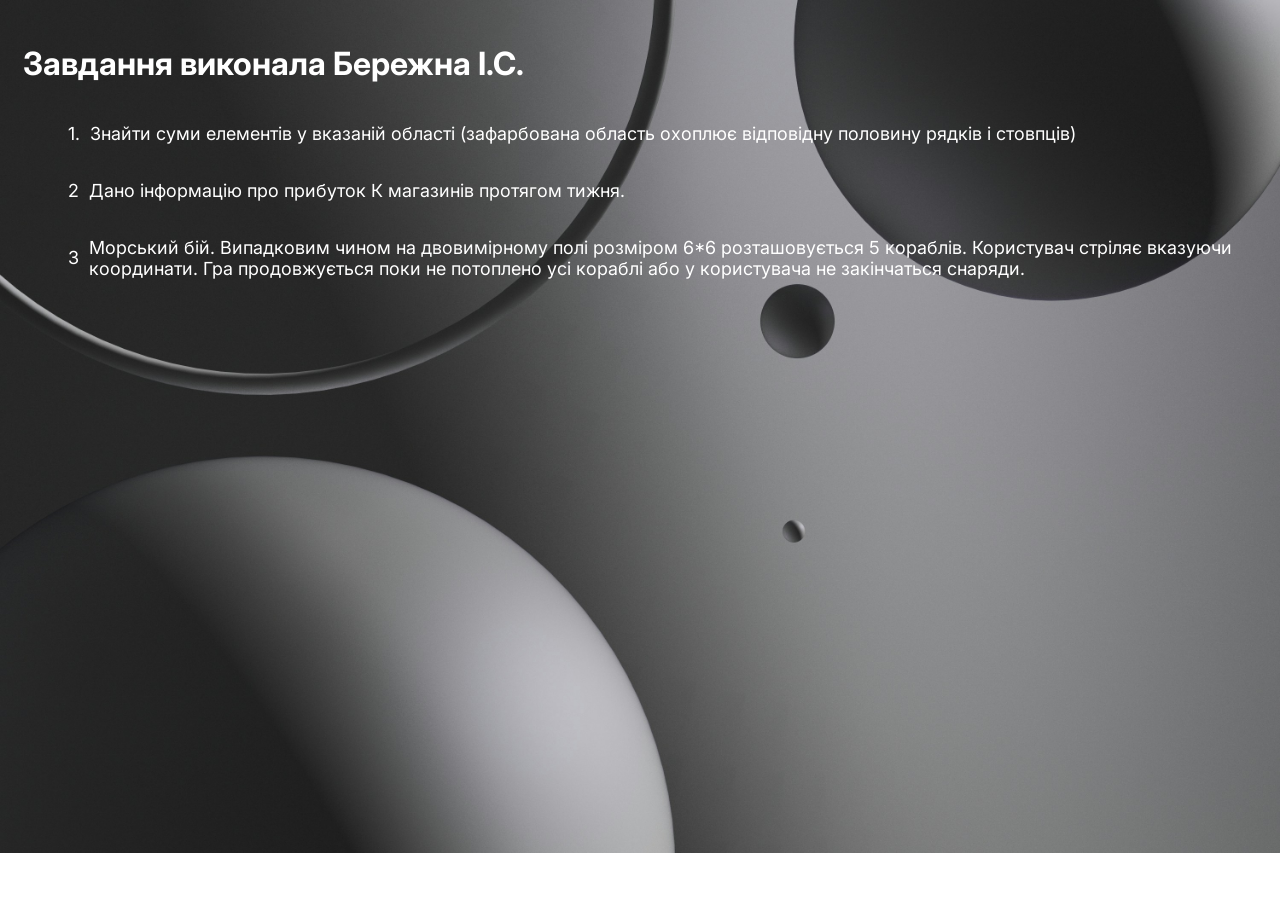
<file: index.html>
<!DOCTYPE html>
<html lang="en">
  <head>
    <meta charset="UTF-8" />
    <meta name="viewport" content="width=device-width, initial-scale=1.0" />
    <link rel="stylesheet" href="style/style.css" />
    <title>Document</title>
  </head>
  <body>
    <h1>Завдання виконала Бережна І.С.</h1>
    <ul>
      <li>
        <a href="tasks/task1.html">
          <span>1.</span>
          <p>Знайти суми елементів у вказаній області (зафарбована область охоплює відповідну половину рядків і стовпців)</p>
        </a>
      </li>
      <li>
        <a href="tasks/task2.html">
          <span>2</span>
          <p>Дано інформацію про прибуток К магазинів протягом тижня.</p>
        </a>
      </li>
      <li>
        <a href="tasks/task3.html">
          <span>3</span>
          <p>Морський бій. Випадковим чином на двовимірному полі розміром 6*6 розташовується 5 кораблів. Користувач стріляє вказуючи координати. Гра продовжується поки не потоплено усі кораблі або у користувача не закінчаться снаряди.</p>
        </a>
      </li>
    </ul>
  </body>
</html>
</file>
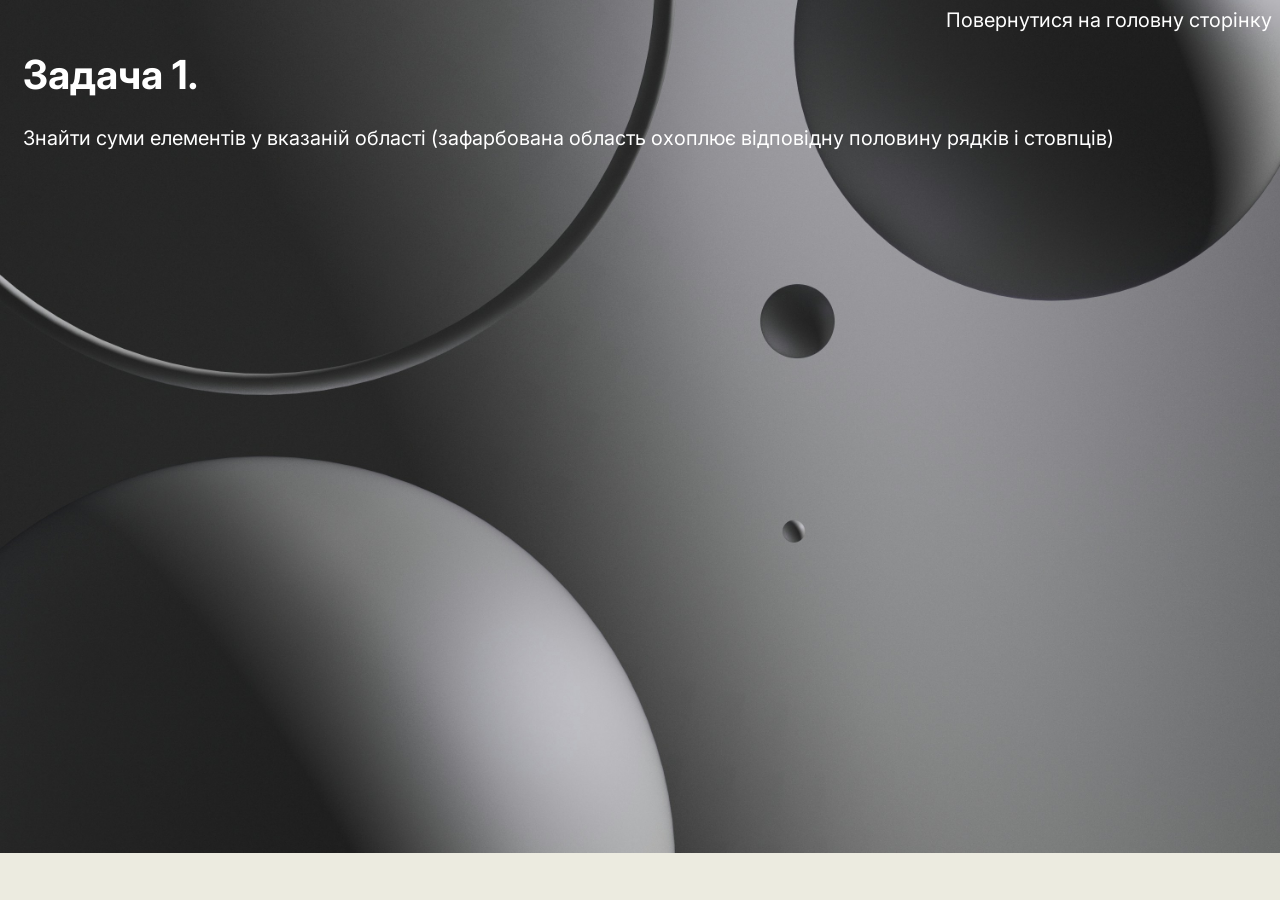
<file: tasks/task1.html>
<!DOCTYPE html>
<html lang="ukr">
  <head>
    <meta charset="UTF-8" />
    <meta name="viewport" content="width=device-width, initial-scale=1.0" />
    <title>Document</title>
    <link rel="stylesheet" href="../style/style.css" />
    <link rel="stylesheet" href="../style/task_style.css" />
  </head>
  <body>
    <h1>Задача 1.</h1>
    <p>Знайти суми елементів у вказаній області (зафарбована область охоплює відповідну половину рядків і стовпців)</p>
    <a href="../index.html" class="back-link">Повернутися на головну сторінку</a>
    <script>
      if (confirm('Почати тестування?')) {
        //1. Приклад масива
        function generateTable(rowsNumber, colsNumber, minValue = 0, maxValue = 50) {
          const table = [];
          for (let rowIndex = 0; rowIndex < rowsNumber; rowIndex++) {
            table.push([]);
            for (let colIndex = 0; colIndex < colsNumber; colIndex++) {
              let randNumb = minValue + Math.floor(Math.random() * (maxValue - minValue + 1));
              table[rowIndex].push(randNumb);
            }
          }
          return table;
        }
        let numbersArr = generateTable(4, 8);

        document.write(`Дано масив:<br><table>`);
        numbersArr.forEach((row) => {
          document.write(`<tr>`);
          row.forEach((num) => {
            document.write(`<td>${num}</td>`);
          });
          document.write(`</tr>`);
        });
        document.write(`</table>`);

        let sum1 = 0;
        for (let row = 0; row < 2; row++) {
          for (let column = 0; column < 4; column++) {
            sum1 += numbersArr[row][column];
          }
        }
        document.write(`1. Сума рядків від 0 до половини, стовпці від 0 до половини становить - ${sum1} <br>`);

        let sum2 = 0;
        for (let row = 0; row < 2; row++) {
          for (let column = 4; column < 8; column++) {
            sum2 += numbersArr[row][column];
          }
        }
        document.write(`2. Сума рядків від 0 до половини, стовпці від половини до кінця становить - ${sum2} <br>`);

        let sum3 = 0;
        for (let row = 2; row < 4; row++) {
          for (let column = 0; column < 4; column++) {
            sum3 += numbersArr[row][column];
          }
        }
        document.write(`3. Сума рядків (від половини до кінця, стовпці від 0 до половини становить - ${sum3} <br>`);

        let sum4 = 0;
        for (let row = 2; row < 4; row++) {
          for (let column = 4; column < 8; column++) {
            sum4 += numbersArr[row][column];
          }
        }
        document.write(`4. Сума рядків (від половини до кінця, стовпці від 0 до половини становить - ${sum4} <br>`);

        let sum5 = 0;
        for (let row = 1; row < numbersArr.length; row += 2) {
          for (let column = 0; column < numbersArr[row].length; column++) {
            sum5 += numbersArr[row][column];
          }
        }
        document.write(`5. Сума парних рядків - ${sum5} <br>`);

        let sum6 = 0;
        for (let row = 0; row < numbersArr.length; row++) {
          for (let column = 1; column < numbersArr[row].length; column += 2) {
            sum6 += numbersArr[row][column];
          }
        }
        document.write(`6. Сума непарних стовпців - ${sum6} <br>`);

        let sum7 = 0;
        for (let row = 0; row < numbersArr.length; row++) {
          if (row % 2 !== 0) {
            for (let column = 0; column < numbersArr[row].length; column += 2) {
              sum7 += numbersArr[row][column];
            }
          } else
            for (let column = 1; column < numbersArr[row].length; column += 2) {
              sum7 += numbersArr[row][column];
            }
        }
        document.write(`7. Cума у парних рядках – непарні стовпці, у непарних – парні - ${sum7} <br>`);
      }
    </script>
  </body>
</html>
</file>
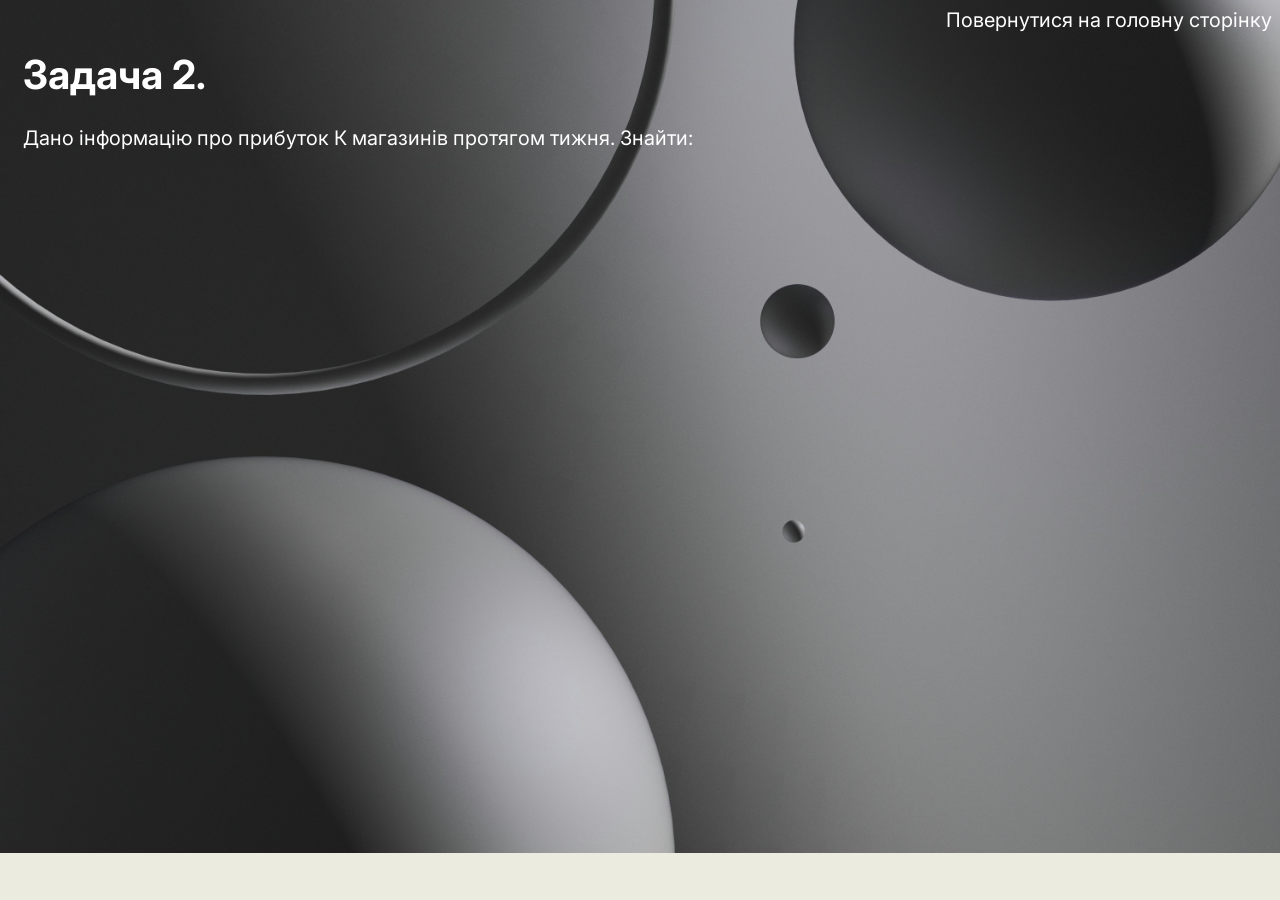
<file: tasks/task2.html>
<!DOCTYPE html>
<html lang="ukr">
  <head>
    <meta charset="UTF-8" />
    <meta name="viewport" content="width=device-width, initial-scale=1.0" />
    <title>Document</title>
    <link rel="stylesheet" href="../style/style.css" />
    <link rel="stylesheet" href="../style/task_style.css" />
  </head>
  <body>
    <h1>Задача 2.</h1>
    <p>Дано інформацію про прибуток К магазинів протягом тижня. Знайти:</p>
    <a href="../index.html" class="back-link">Повернутися на головну сторінку</a>
    <script>
      if (confirm('Почати тестування?')) {
        //1. Приклад масива
        function generateTable(rowsNumber, colsNumber, minValue = 0, maxValue = 50) {
          const table = [];
          for (let rowIndex = 0; rowIndex < rowsNumber; rowIndex++) {
            table.push([]);
            for (let colIndex = 0; colIndex < colsNumber; colIndex++) {
              let randNumb = minValue + Math.floor(Math.random() * (maxValue - minValue + 1));
              table[rowIndex].push(randNumb);
            }
          }
          return table;
        }
        let profitList = generateTable(4, 7);

        function createTable(arr) {
          document.write(`<table>`);
          arr.forEach((row) => {
            document.write(`<tr>`);
            row.forEach((num) => {
              document.write(`<td>${num}</td>`);
            });
            document.write(`</tr>`);
          });
          document.write(`</table>`);
        }
        createTable(profitList);
        for (let i = 0; i < 4; i++) {
          let sum = 0;
          let shopProfit = profitList[i];
          for (let dayOfWeek of shopProfit) {
            sum += dayOfWeek;
          }
          document.write(`1.${i + 1} Загальний прибуток за тиждень магазину номер ${i + 1} становить - ${sum} <br>`);
        }
        document.write(`<br><br>`);
        for (let dayOfWeek = 0; dayOfWeek < 7; dayOfWeek++) {
          let sum = 0;
          for (let shopProfit = 0; shopProfit < 4; shopProfit++) {
            sum += profitList[shopProfit][dayOfWeek];
          }
          document.write(`2.${dayOfWeek + 1} Загальний прибуток усіх магазинів за ${dayOfWeek + 1} день становить ${sum} <br>`);
        }
        document.write(`<br><br>`);

        for (let shopProfit = 0; shopProfit < 4; shopProfit++) {
          let sum = 0;
          for (let dayOfWeek = 0; dayOfWeek < 5; dayOfWeek++) {
            sum += profitList[shopProfit][dayOfWeek];
          }
          document.write(`3.${shopProfit + 1} Загальний прибуток за робочі дні за ${shopProfit + 1} неділю становить ${sum} <br>`);
        }
        document.write(`<br><br>`);

        for (let shopProfit = 0; shopProfit < 4; shopProfit++) {
          let sum = 0;
          for (let dayOfWeek = 5; dayOfWeek < 7; dayOfWeek++) {
            sum += profitList[shopProfit][dayOfWeek];
          }
          document.write(`4.${shopProfit + 1} Загальний прибуток за вихідні дні за ${shopProfit + 1} неділю становить ${sum} <br>`);
        }
        document.write(`<br><br>`);

        let maxSumWednesday = 0;
        for (let shopProfit = 0; shopProfit < 4; shopProfit++) {
          if (profitList[shopProfit][2] > maxSumWednesday) maxSumWednesday = profitList[shopProfit][2];
        }
        document.write(`5. Максимальний прибуток за середу становить ${maxSumWednesday} <br>`);

        document.write(`<br><br>`);

        let newProfitList1 = profitList.flat(Infinity).filter((el) => el > 30);
        document.write(`6. Загальний список (одновимірний масив) зі значеннями, які є більші за 30 має вигляд <br> ${newProfitList1}`);
        document.write(`<br><br>`);

        for (let shopProfit = 0; shopProfit < profitList.length; shopProfit++) {
          profitList[shopProfit].sort((a, b) => {
            if (a - b < 0) return -1;
            else if (a - b > 0) return 1;
            else return 0;
          });
          document.write(`7.${shopProfit + 1} Tиждень ${shopProfit + 1} за зростанням ${profitList[shopProfit]} <br>`);
        }
        document.write(`<br><br>`);

        profitList.sort((a, b) => Math.max(...a) - Math.max(...b));
        document.write(`8. Відсортований масив за спаданням максимального елементи у цьому тижні<br>`);

        createTable(profitList);
        document.write(`<br><br>`);

        for (let week = 0; week < profitList.length; week++) {
          let s = 0;
          for (let day = 0; day < profitList[week].length; day++) {
            s += profitList[week][day];
          }
          profitList[week].push(s);
        }
        profitList.sort((a, b) => b[b.length - 1] - a[a.length - 1]);
        for (let week = 0; week < profitList.length; week++) {
          profitList[week].pop();
        }
        document.write(`9. Упорядкувати тижні (рядки) за спаданням суми елементів у рядку (тобто при порівнянні двох рядків треба знайти суму кожного з рядків і порівнювати ці суми, на основі цих сум буде зрозуміло, який з елементів повинен іти раніше): `);

        createTable(profitList);
      }
    </script>
  </body>
</html>
</file>
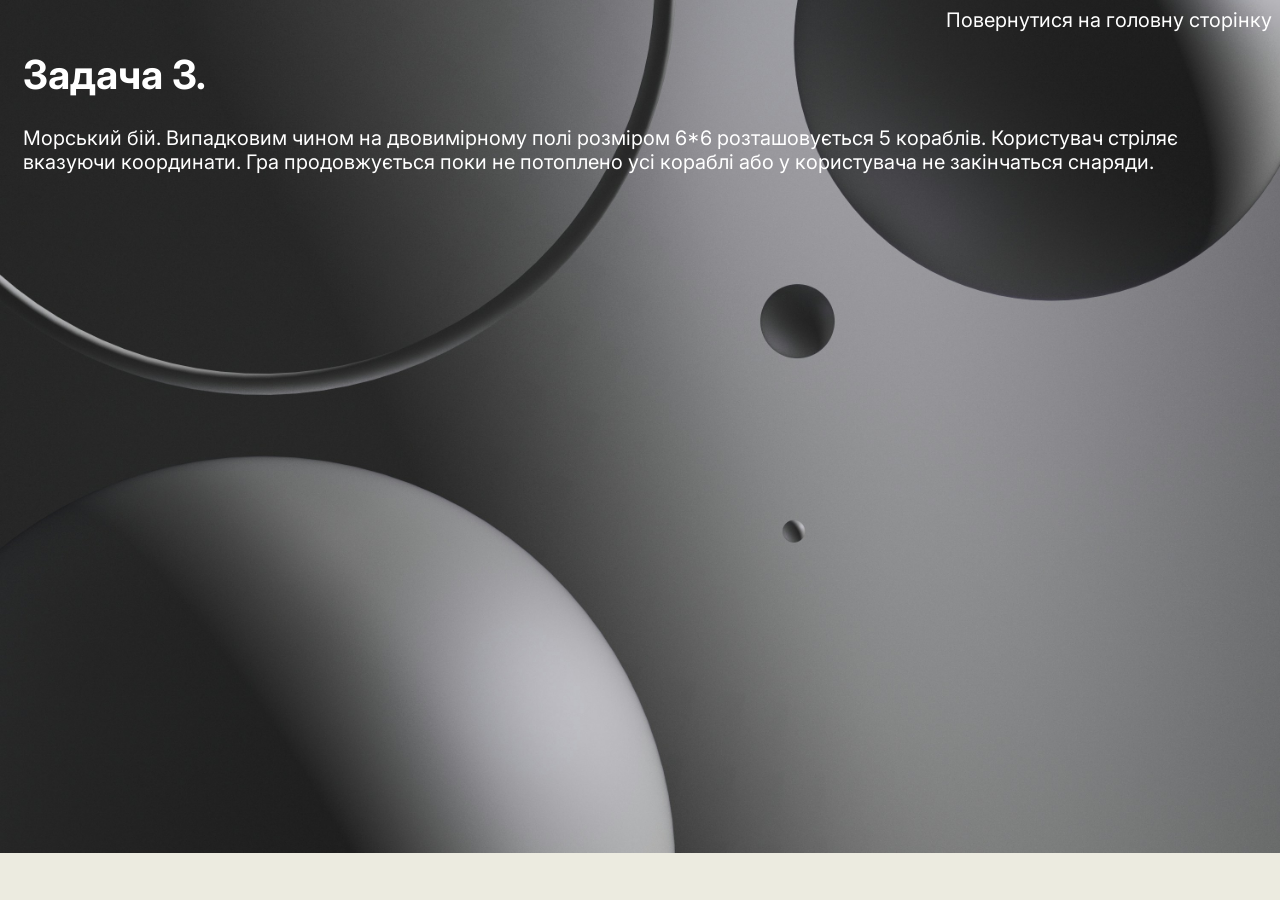
<file: tasks/task3.html>
<!DOCTYPE html>
<html lang="ukr">
  <head>
    <meta charset="UTF-8" />
    <meta name="viewport" content="width=device-width, initial-scale=1.0" />
    <title>Document</title>
    <link rel="stylesheet" href="../style/style.css" />
    <link rel="stylesheet" href="../style/task_style.css" />
  </head>
  <body>
    <h1>Задача 3.</h1>
    <p>Морський бій. Випадковим чином на двовимірному полі розміром 6*6 розташовується 5 кораблів. Користувач стріляє вказуючи координати. Гра продовжується поки не потоплено усі кораблі або у користувача не закінчаться снаряди.</p>
    <a href="../index.html" class="back-link">Повернутися на головну сторінку</a>
    <script>
      if (confirm('Почати тестування?')) {
        //1. Вводимо необхідні дані
        function generateTable(rowsNumber, colsNumber, minValue = 0, maxValue = 5) {
          const table = [];
          for (let rowIndex = 0; rowIndex < rowsNumber; rowIndex++) {
            table.push([]);
            for (let colIndex = 0; colIndex < colsNumber; colIndex++) {
              let randNumb = minValue + Math.floor(Math.random() * (maxValue - minValue + 1));
              table[rowIndex].push(randNumb);
            }
          }
          return table;
        }
        let battleshipArr = generateTable(6, 6);

        const ship = generateTable(5, 2);

        let shotsNumber = 5;

        while (shotsNumber > 0) {
          let numX = parseInt(prompt('Введіть координату X (0–5)', ''));
          let numY = parseInt(prompt('Введіть координату Y (0–5)', ''));

          // Перевірка
          if (isNaN(numX) || isNaN(numY) || numX < 0 || numX > 5 || numY < 0 || numY > 5) {
            alert('Некоректні координати. Введіть X від 0 до 5 і Y від 0 до 5.');
            continue;
          }

          let hit = false;

          for (let shipNumb = 0; shipNumb < ship.length; shipNumb++) {
            //console.log(`Ваш постріл: (${numX}, ${numY})`);
            // console.log('В цій клітинці значення:', ship[numX][numY]);
            if (ship[shipNumb][0] === numX && ship[shipNumb][1] === numY) {
              alert('Корабель убит!');
              ship.splice(shipNumb, 1);
              hit = true;
              break;
            }
          }

          if (!hit) {
            alert('Промах!');
          }

          if (ship.length === 0) {
            document.write('Всі кораблі знищено! Перемога!');
            break;
          }
          shotsNumber--;
          alert(`У вас залишилось ${shotsNumber} снарядів`);
        }

        if (shotsNumber === 0 && ship.length > 0) {
          document.write('У вас закінчились всі снаряди. Ви програли.');
          document.write('Решта кораблів знаходяться на наступних координатах');
          document.write('<ul>');
          for (let i = 0; i < ship.length; i++) {
            document.write('<li>Корабель ' + (i + 1) + ': X = ' + ship[i][0] + ', Y = ' + ship[i][1] + '</li>');
          }
          document.write('</ul>');
        }
      }
    </script>
  </body>
</html>
</file>
<file: style/style.css>
@import url(https://fonts.googleapis.com/css?family=Inter:regular,500,600,700,800,900);

body {
  color: #fff;
  font-family: 'Inter';
  background: url('../image/main.jpg') no-repeat;
  background-size: cover;
  padding: 15px;
}
h1 {
  color: #fff;
}
ul {
  padding-left: 30px;
}
li {
  padding-left: 15px;
  list-style-type: none;
  font-size: 18px;
}
a {
  display: flex;
  flex-direction: row;
  align-items: center;
  text-decoration: none;
  color: #fff;
  transition: all 0.3s ease 0s;
}
li:hover {
  background-color: rgba(0, 0, 0, 0.2);
  border-radius: 15px;
}
a:hover {
  color: #007bff;
  text-decoration: underline;
}
span {
  padding-right: 10px;
}

table {
  border-collapse: collapse;
  margin: 20px;
}
td {
  border: 1px solid #ccc;
  padding: 8px;
  text-align: center;
  min-width: 40px;
}
</file>
<file: style/task_style.css>
@import url(https://fonts.googleapis.com/css?family=Inter:regular,500,600,700,800,900);

body {
  font-family: 'Inter';
  background-color: #ecebe0;
  font-size: 20px;
  position: relative;
}
.back-link {
  position: absolute;
  top: 0;
  right: 0;
  transition: color 0.3s ease 0s;
}
.back-link:hover {
  color: #ff5722;
}
</file>
